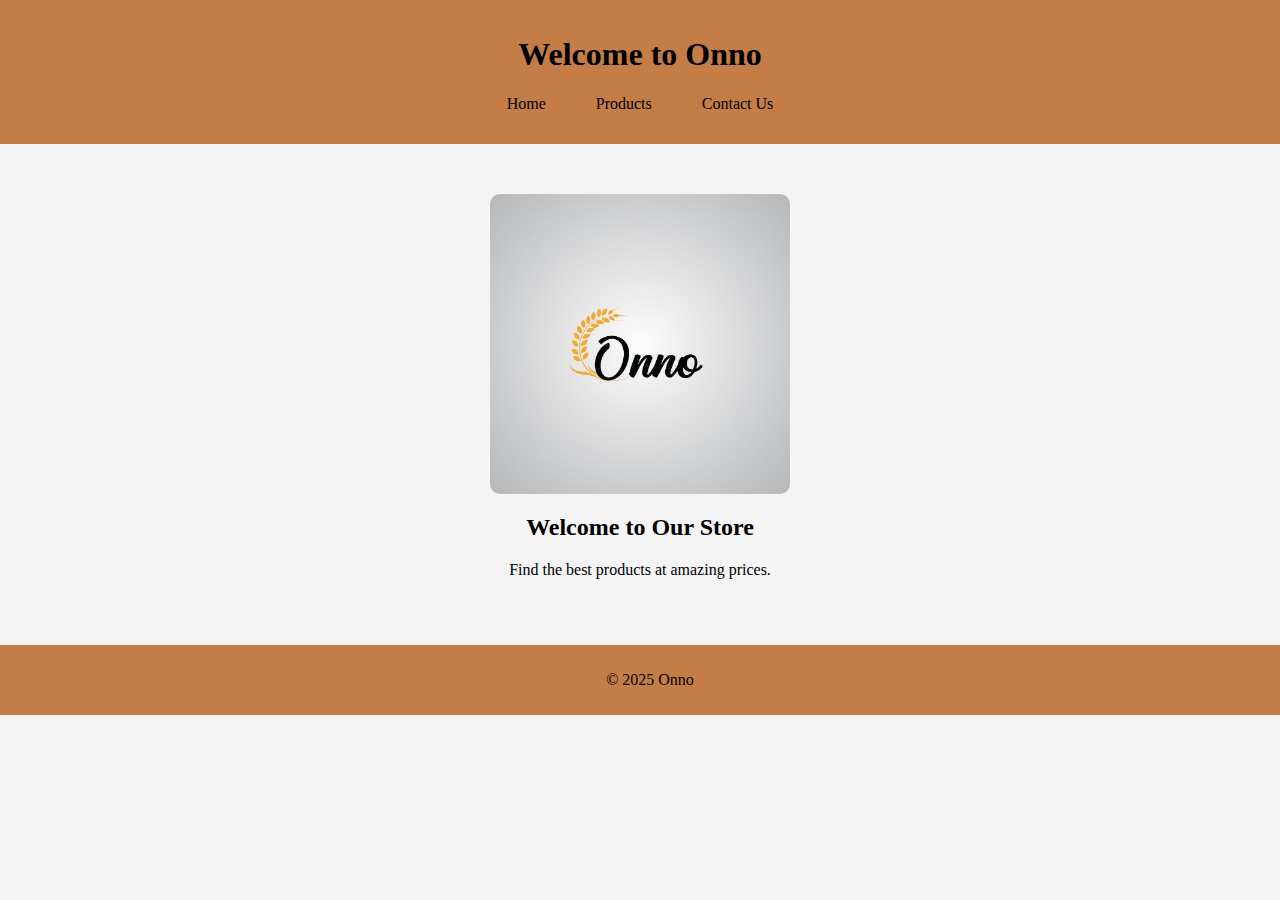
<file: index.html>
<!-- Name: Shahnewaz Shawon -->
<!-- ID: 2020645 -->
<!DOCTYPE html>
<html lang="en">
<head>
    <meta charset="UTF-8">
    <meta name="viewport" content="width=device-width, initial-scale=1.0">
    <title>Home - Onno</title>
    <link rel="stylesheet" href="styles.css">
    <script src="script.js" defer></script>
</head>
<body>
    <header>
        <h1>Welcome to Onno</h1>
        <nav>
            <ul>
                <li><a href="index.html">Home</a></li>
                <li><a href="products.html">Products</a></li>
                <li><a href="contact.html">Contact Us</a></li>
            </ul>
        </nav>
    </header>
    
    <main class="home-container">
        <section style="text-align: center;">
            <img src="Image/onno.jpg" alt="Product Image" style="display: block; margin: 0 auto;">
            <h2>Welcome to Our Store</h2>
            <p>Find the best products at amazing prices.</p>
        </section>
    </main>
    
    <footer>
        <p>&copy; 2025 Onno</p>
    </footer>
</body>
</html>
</file>
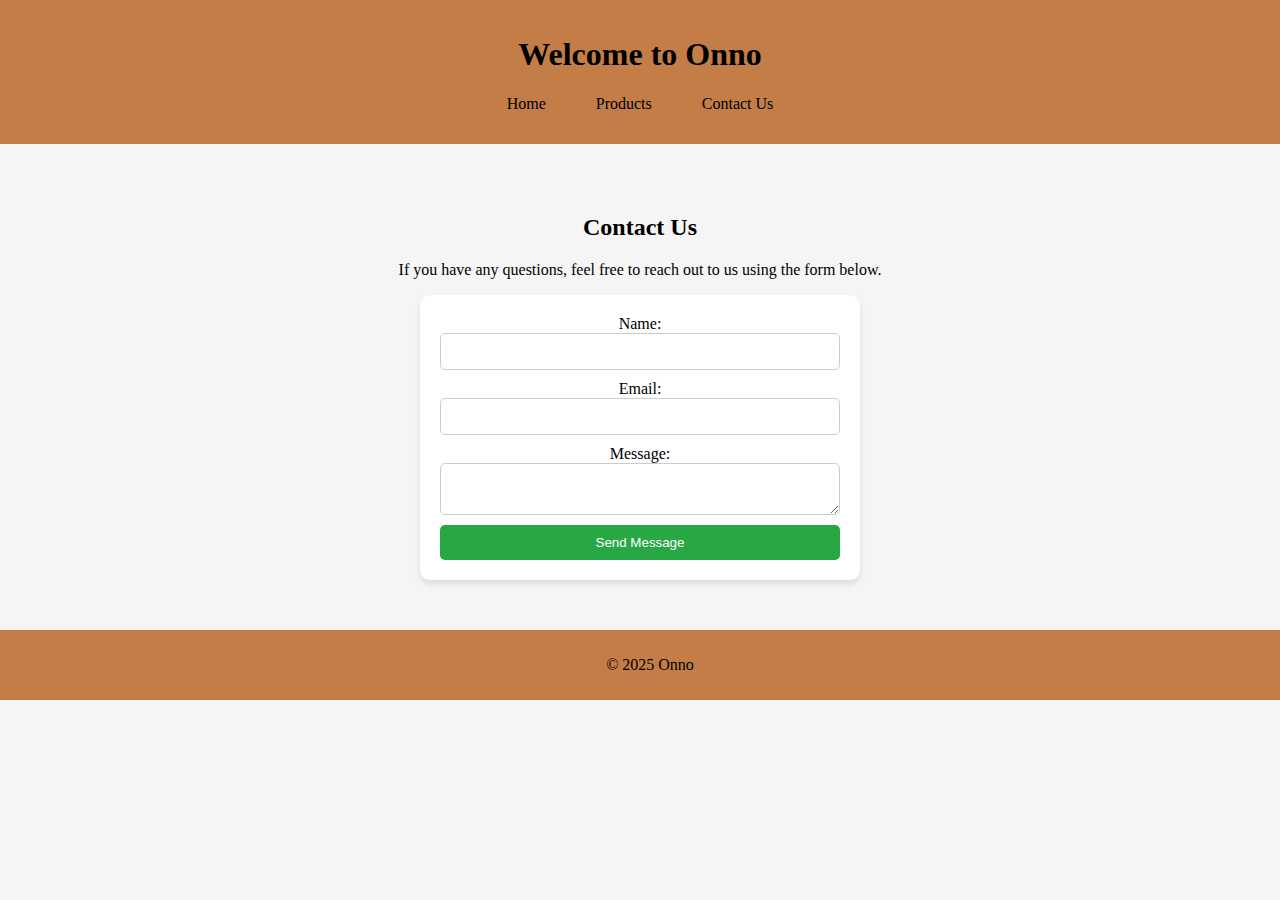
<file: contact.html>
<!-- Name: Shahnewaz Shawon -->
<!-- ID: 2020645 -->

<!DOCTYPE html>
<html lang="en">
<head>
    <meta charset="UTF-8">
    <meta name="viewport" content="width=device-width, initial-scale=1.0">
    <title>Contact Us - My Online Store</title>
    <link rel="stylesheet" href="styles.css">
    <script src="script.js" defer></script>
</head>
<body>
    <header>
        <h1>Welcome to Onno</h1>
        <nav>
            <ul>
                <li><a href="index.html">Home</a></li>
                <li><a href="products.html">Products</a></li>
                <li><a href="contact.html">Contact Us</a></li>
            </ul>
        </nav>
    </header>
    
    <main class="contact-container">
        <h2>Contact Us</h2>
        <p>If you have any questions, feel free to reach out to us using the form below.</p>
        <form id="contact-form">
            <label for="name">Name:</label>
            <input type="text" id="name" name="name" required>
            
            <label for="email">Email:</label>
            <input type="email" id="email" name="email" required>
            
            <label for="message">Message:</label>
            <textarea id="message" name="message" required></textarea>
            
            <button type="submit" onclick="submitForm(event)">Send Message</button>
        </form>
    </main>
    
    <footer>
        <p>&copy; 2025 Onno</p>
    </footer>
</body>
</html>
</file>
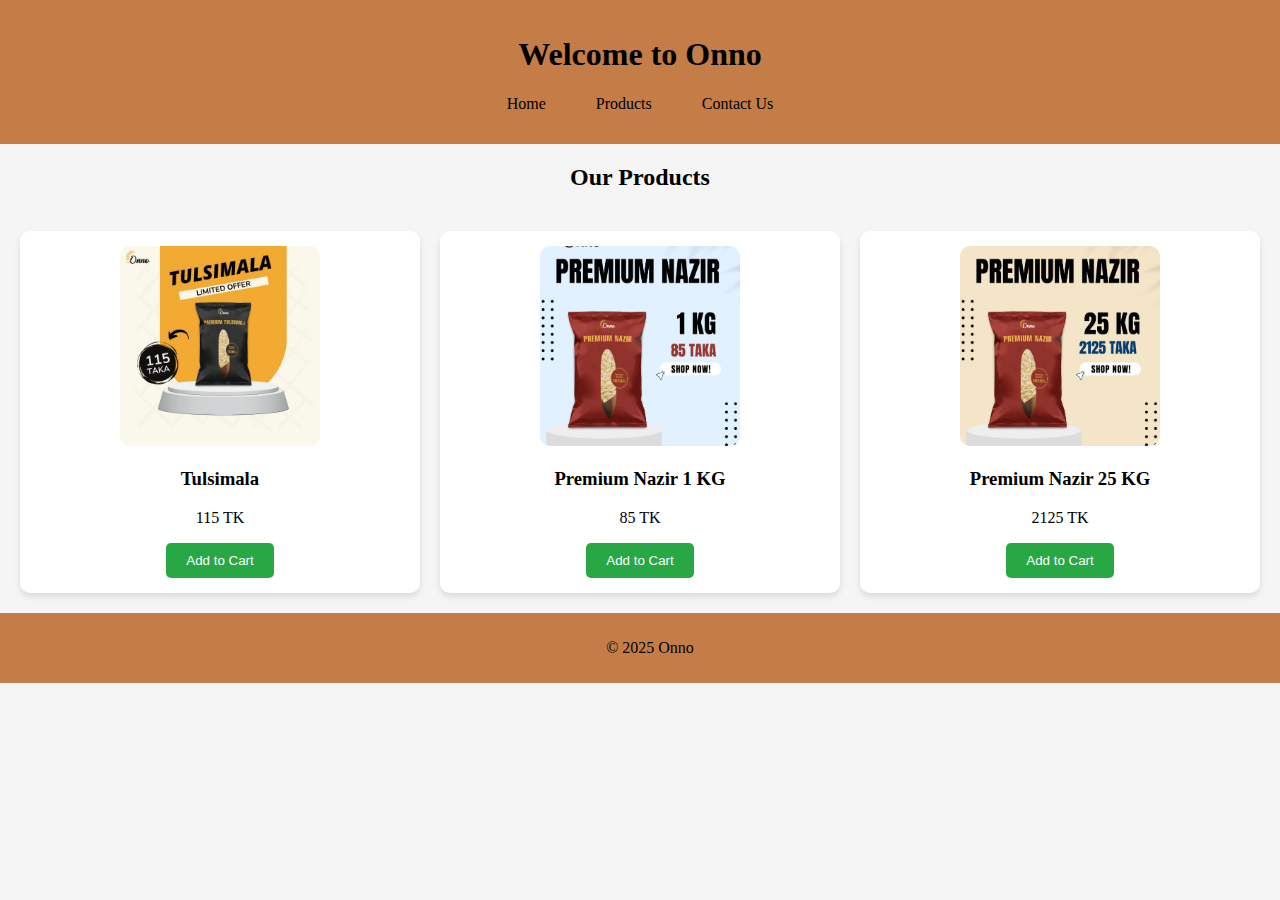
<file: products.html>
<!-- Name: Shahnewaz Shawon -->
<!-- ID: 2020645 -->

<!DOCTYPE html>
<html lang="en">
<head>
    <meta charset="UTF-8">
    <meta name="viewport" content="width=device-width, initial-scale=1.0">
    <title>Products - My Online Store</title>
    <link rel="stylesheet" href="styles.css">
    <script src="script.js" defer></script>
</head>
<body>
    <header>
        <h1>Welcome to Onno</h1>
        <nav>
            <ul>
                <li><a href="index.html">Home</a></li>
                <li><a href="products.html">Products</a></li>
                <li><a href="contact.html">Contact Us</a></li>
            </ul>
        </nav>
    </header>
    
    <main class="product-container">
        
        <h2>Our Products</h2>
        <div class="product-grid">
            <div class="product">
                <img src="Image/product1.jpg" alt="Product 1">
                <h3>Tulsimala</h3>
                <p>115 TK</p>
                <button onclick="addToCart()">Add to Cart</button>
            </div>
            <div class="product">
                <img src="Image/product2.jpg" alt="Product 2">
                <h3>Premium Nazir 1 KG</h3>
                <p>85 TK</p>
                <button onclick="addToCart()">Add to Cart</button>
            </div>
            <div class="product">
                <img src="Image/product3.jpg" alt="Product 3">
                <h3>Premium Nazir 25 KG</h3>
                <p>2125 TK</p>
                <button onclick="addToCart()">Add to Cart</button>
            </div>
        </div>
    </main>
    
    <footer>
        <p>&copy; 2025 Onno</p>
    </footer>
</body>
</html>
</file>
<file: styles.css>
/* General Styles */
body {
    font-family: 'Times New Roman', Times, serif;
    margin: 0;
    padding: 0;
    background-color: #f5f5f5;
}

header {
    background-color: #c47d47;
    color: rgb(0, 0, 0);
    padding: 15px;
    text-align: center;
}

nav ul {
    list-style: none;
    padding: 0;
    display: flex;
    justify-content: center;
    gap: 20px;
}

nav ul li {
    display: inline;
}

nav ul li a {
    color: rgb(0, 0, 0);
    text-decoration: none;
    padding: 10px 15px;
    transition: 0.3s;
}

nav ul li a:hover {
    background-color: #555;
    border-radius: 5px;
}

footer {
    background-color: #c47d47;
    color: rgb(0, 0, 0);
    text-align: center;
    padding: 10px;
    width: 100%;
    position: relative;
    bottom: 0;
}

/* Home Page */
.home-container {
    display: flex;
    align-items: center;
    justify-content: center;
    padding: 50px;
}

.home-container img {
    width: 300px;
    border-radius: 10px;
}

button {
    background-color: #28a745;
    color: white;
    border: none;
    padding: 10px 20px;
    cursor: pointer;
    transition: 0.3s;
    border-radius: 5px;
}

button:hover {
    background-color: #c47d47;
}

/* Products Page */
.product-grid {
    display: grid;
    grid-template-columns: repeat(auto-fit, minmax(200px, 1fr));
    gap: 20px;
    padding: 20px;
}

.product-container h2 {
    text-align: center;
    width: 100%;
}

.product {
    background-color: white;
    padding: 15px;
    border-radius: 10px;
    text-align: center;
    box-shadow: 0px 4px 6px rgba(0, 0, 0, 0.1);
}

.product img {
    width: 200px;
    height: 200px;
    border-radius: 10px;
    object-fit: cover;
}

/* Contact Page */
.contact-container {
    text-align: center;
    padding: 50px;
}

form {
    display: flex;
    flex-direction: column;
    max-width: 400px;
    margin: auto;
    background-color: white;
    padding: 20px;
    border-radius: 10px;
    box-shadow: 0px 4px 6px rgba(0, 0, 0, 0.1);
}

input, textarea {
    margin-bottom: 10px;
    padding: 10px;
    border: 1px solid #ccc;
    border-radius: 5px;
}
</file>
